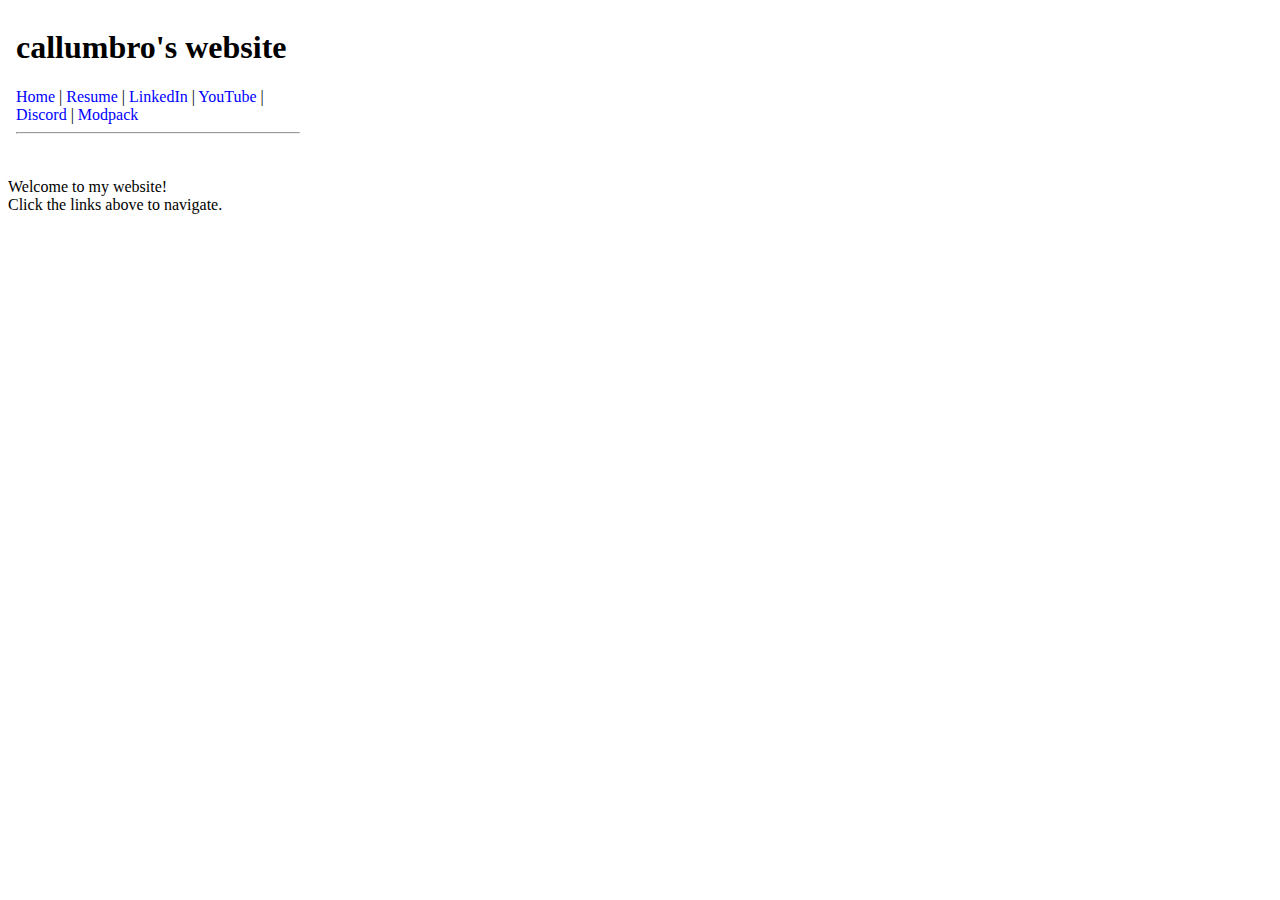
<file: index.html>
<!DOCTYPE html>
<html>
<head>
    <meta charset="UTF-8">
    <title>callumbro's website</title>
    <link rel="shortcut icon" href="./favicon.ico" type="image/x-icon">
    <link rel="icon" href="./favicon.ico" type="image/x-icon">
    <iframe src="./header.html" style="border:none"></iframe>
</head>

<body>
<p>
	Welcome to my website!
	</br>
	Click the links above to navigate.
</p>
</body>
</html>
</file>
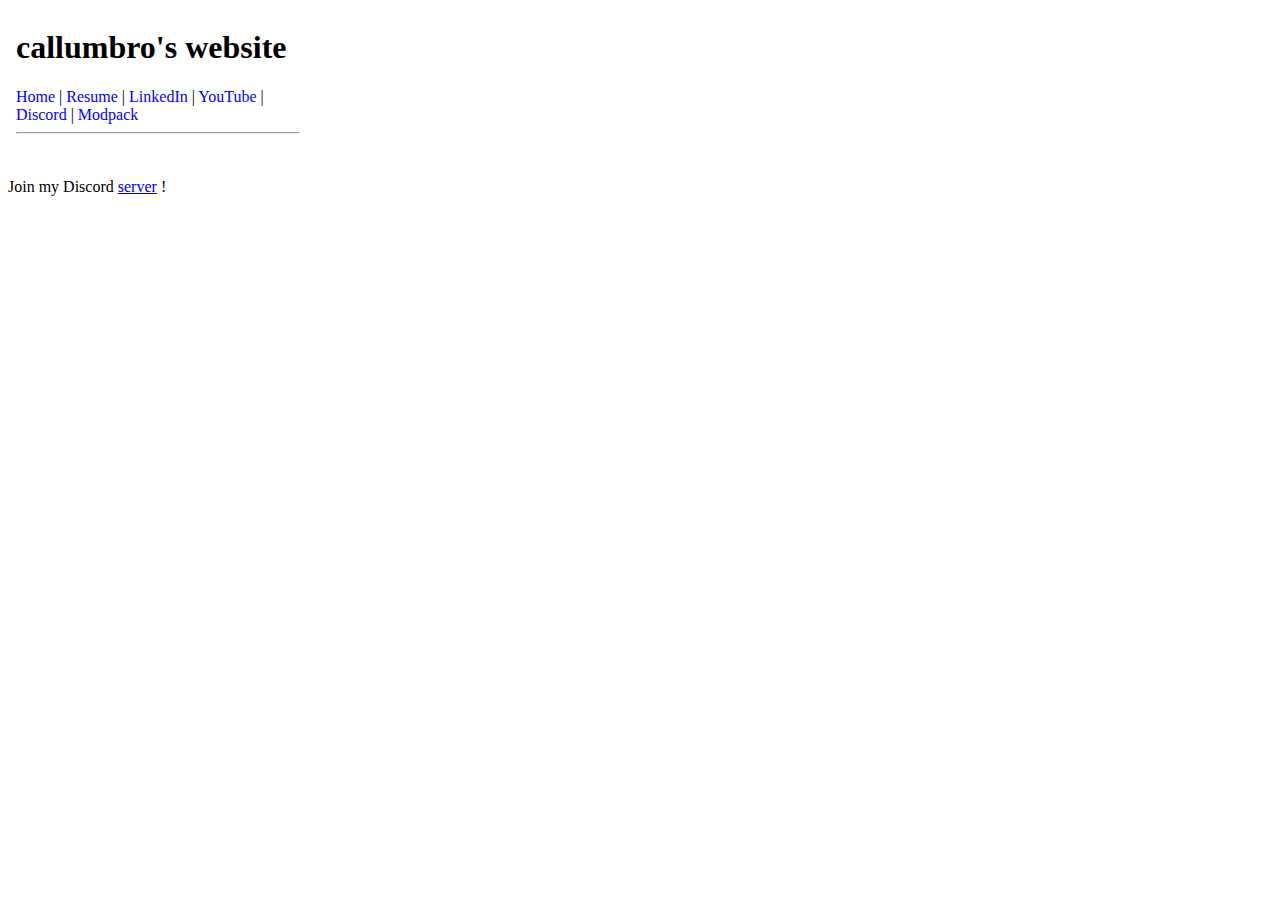
<file: discord.html>
<!DOCTYPE html>
<html>
<head lang="en">
    <meta charset="UTF-8">
    <title>Discord Server</title>
    <link rel="shortcut icon" href="./favicon.ico" type="image/x-icon">
    <link rel="icon" href="./favicon.ico" type="image/x-icon">
    <iframe src="./header.html" style="border:none"></iframe>
</head>
<body>
	<p>
		Join my Discord 
		<a target="_blank" href="https://discord.gg/0waV20apulrimGlN">server</a> !
	</p>
</body>
</html>
</file>
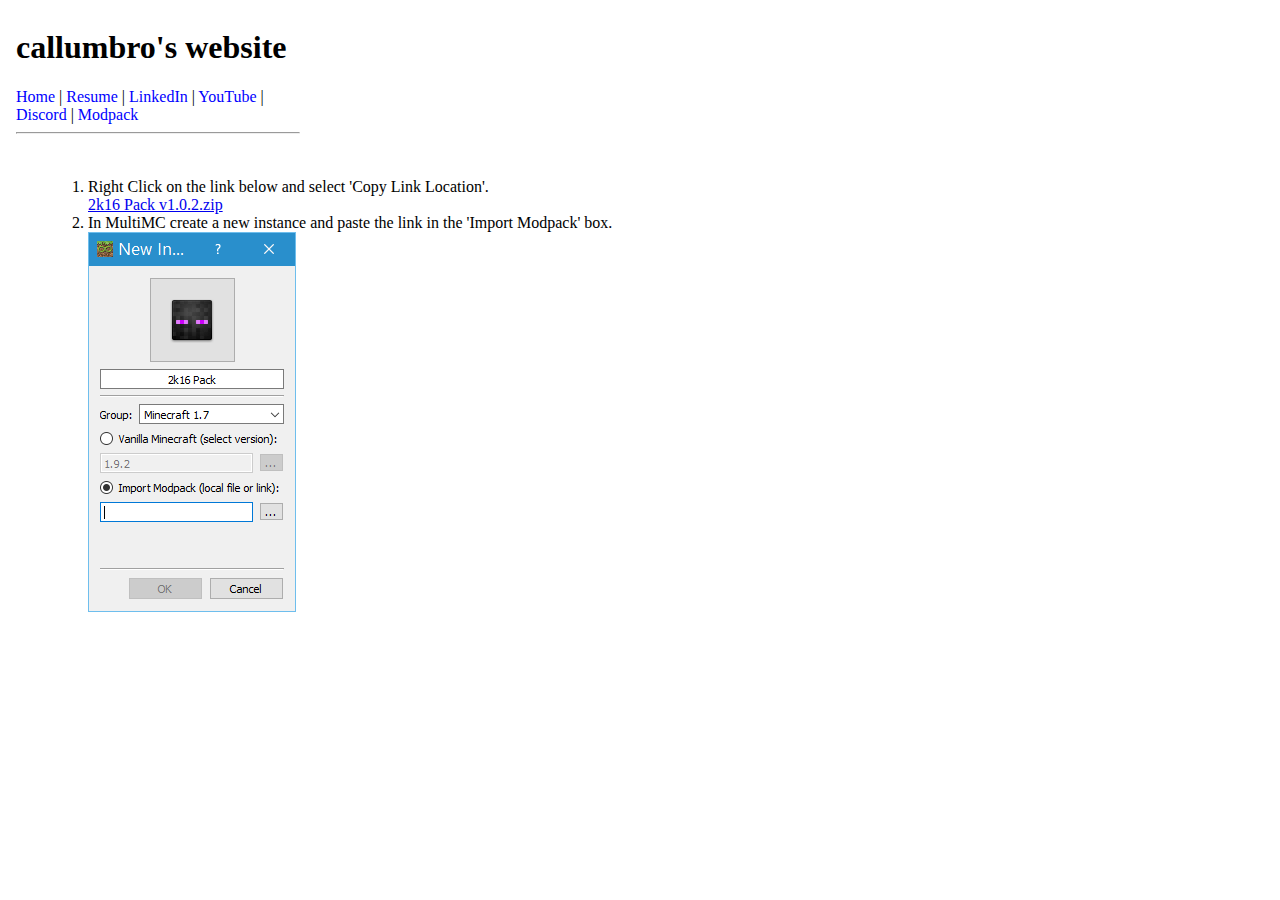
<file: modpack.html>
<!DOCTYPE html>
<html>
<head lang="en">
    <meta charset="UTF-8">
    <title>Minecraft Modpack</title>
    <link rel="shortcut icon" href="./favicon.ico" type="image/x-icon">
    <link rel="icon" href="./favicon.ico" type="image/x-icon">
	<iframe src="./header.html" style="border:none"></iframe>
</head>
<body>
	<p>
	<ul>
	<ol>
	<li>
		Right Click on the link below and select 'Copy Link Location'. 
		</br>
		<a target="_top" href="./modpack/2k16 Pack.zip"> 2k16 Pack v1.0.2.zip </a>
	</li>
	<li>
		In MultiMC create a new instance and paste the link in the 'Import Modpack' box.
		</br>
		<img src="./modpack/new_instance.png" alt="New Instance">
	</li>
	</ol>
	</ul>
	</p>

</body>
</html>
</file>
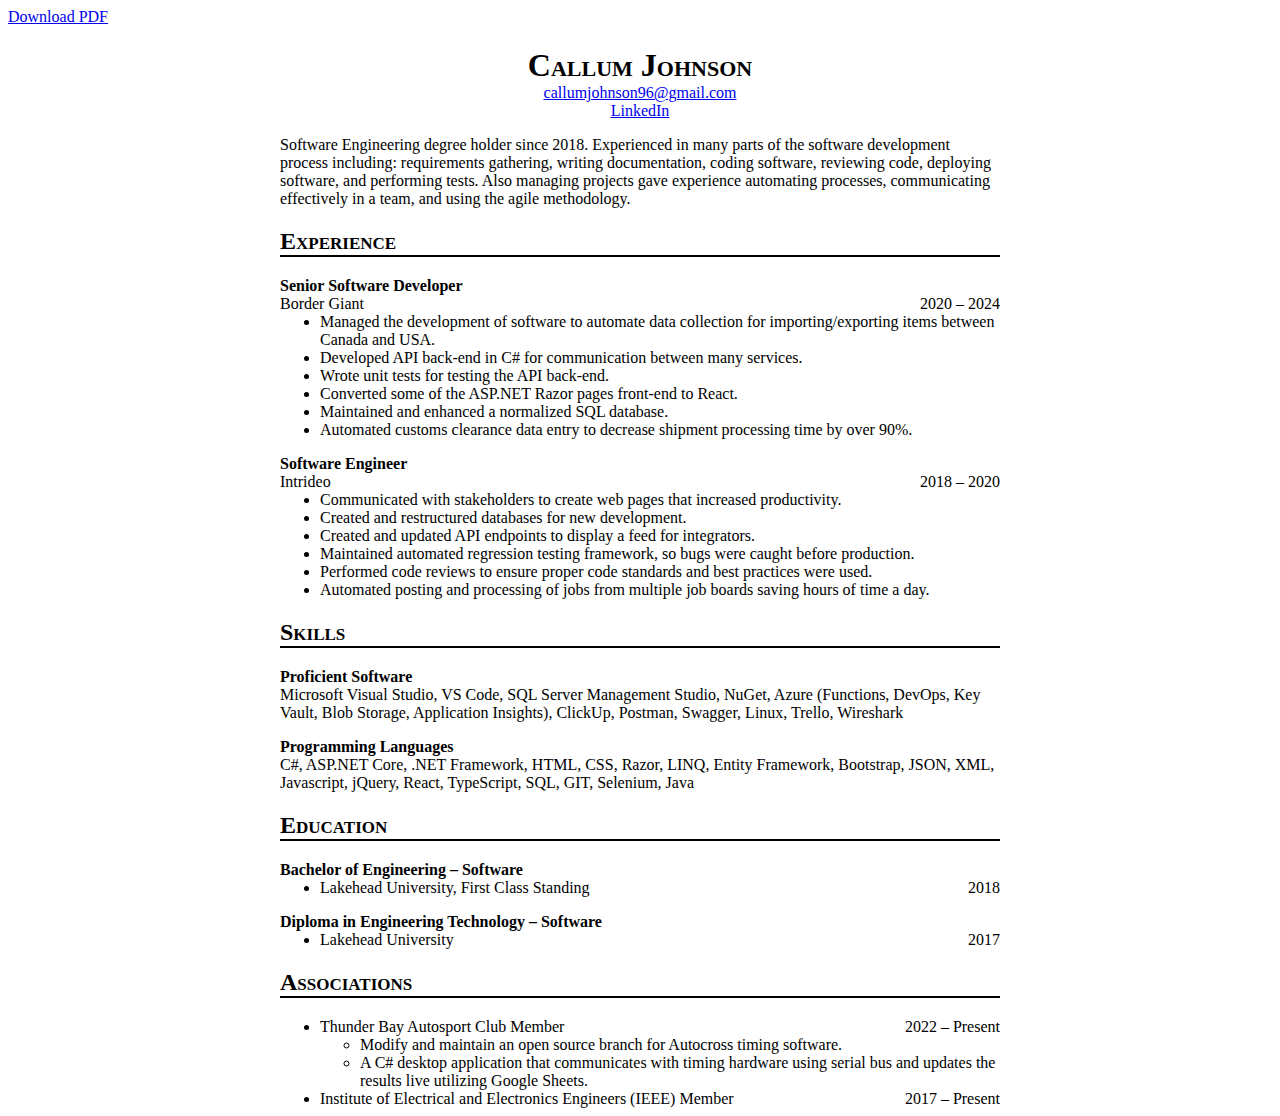
<file: resume.html>
<!DOCTYPE html>
<html>
<head lang="en">
    <meta charset="UTF-8">
    <title>Resume</title>
    <link rel="shortcut icon" href="./favicon.ico" type="image/x-icon">
    <link rel="icon" href="./favicon.ico" type="image/x-icon">
    <link rel="stylesheet" href="./resume.css">
</head>
<body>
    <a target="_blank" href="./Callum Johnson - Resume 2024.pdf">Download PDF</a>
    <br/>
    <div class="resume">
        <h1 class="center">Callum Johnson</h1>
        <a class="center" href="mailto:callumjohnson96@gmail.com">callumjohnson96@gmail.com</a>
        <br/>
        <a class="center" target="_blank" href="https://www.linkedin.com/in/callumjohnson96/">LinkedIn</a>

        <p>Software Engineering degree holder since 2018. Experienced in many parts of the software development process including: requirements gathering, writing documentation, coding software, reviewing code, deploying software, and performing tests. Also managing projects gave experience automating processes, communicating effectively in a team, and using the agile methodology.</p>

        <h2 class="underline">
            Experience
        </h2>
        <p>
            <div><b>Senior Software Developer</b></div>
            <div>Border Giant<span class="right">2020 – 2024</span></div>
            <ul>
                <li>Managed the development of software to automate data collection for importing/exporting items between Canada and USA.</li>
                <li>Developed API back-end in C# for communication between many services.</li>
                <li>Wrote unit tests for testing the API back-end.</li>
                <li>Converted some of the ASP.NET Razor pages front-end to React.</li>
                <li>Maintained and enhanced a normalized SQL database.</li>
                <li>Automated customs clearance data entry to decrease shipment processing time by over 90%.</li>
            </ul>
        </p>
        <p>
            <div><b>Software Engineer</b></div>
            <div>Intrideo<span class="right">2018 – 2020</span></div>
            <ul>
                <li>Communicated with stakeholders to create web pages that increased productivity.</li>
                <li>Created and restructured databases for new development.</li>
                <li>Created and updated API endpoints to display a feed for integrators.</li>
                <li>Maintained automated regression testing framework, so bugs were caught before production.</li>
                <li>Performed code reviews to ensure proper code standards and best practices were used.</li>
                <li>Automated posting and processing of jobs from multiple job boards saving hours of time a day.</li>
            </ul>
        </p>
                
        <h2 class="underline">
            Skills
        </h2>
        <p>
            <div>
                <b>Proficient Software</b>
            </div>
            <div>
                <span>Microsoft Visual Studio, VS Code, SQL Server Management Studio, NuGet, Azure (Functions, DevOps, Key Vault, Blob Storage, Application Insights), ClickUp, Postman, Swagger, Linux, Trello, Wireshark</span>
            </div>
        </p>
        <p>
            <div>
                <b>Programming Languages</b>
            </div>
            <div>
                <span>C#, ASP.NET Core, .NET Framework, HTML, CSS, Razor, LINQ, Entity Framework, Bootstrap, JSON, XML, Javascript, jQuery, React, TypeScript, SQL, GIT, Selenium, Java</span>
            </div>
        </p>
        
        <h2 class="underline">
            Education
        </h2>

        <p>
            <div><b>Bachelor of Engineering – Software</b></div>
            <ul>
                <li>Lakehead University, First Class Standing<span class="right">2018</span></li>
            </ul>
        </p>
        <p>
            <div><b>Diploma in Engineering Technology – Software</b></div>
            <ul>
                <li>Lakehead University<span class="right">2017</span></li>
            </ul>
        </p>

        <h2 class="underline">
            Associations
        </h2>
        <ul>
            <li>Thunder Bay Autosport Club Member<span class="right">2022 – Present</span></li>
            <ul>
                <li>Modify and maintain an open source branch for Autocross timing software.</li>
                <li>A C# desktop application that communicates with timing hardware using serial bus and updates the results live utilizing Google Sheets.</li>
            </ul>
            <li>Institute of Electrical and Electronics Engineers (IEEE) Member<span class="right">2017 – Present</span></li>
        </ul>
    </div>
</body>
</html>
</file>
<file: resume.css>
body {
    font-family: Tahoma;
}

h1 {
    font-variant: small-caps;
    font-size: 32px;
    font-weight: 700;
    margin-bottom: 0;
}

h2 {
    font-family: Tahoma;
    font-variant: small-caps;
    font-size: 24px;
    font-weight: 700;
}

.underline {
    border-bottom: 2px solid black;
    width: 100%;
    display: block;
}

table,th {
    border: 1px solid black;
    border-collapse: collapse;
    text-align: left;
}
td {
    border-left: 1px solid black;
    vertical-align: top;
}
ul {
    margin-top: 0;
    margin-bottom: 0;
}

.center {
    display: inline-block;
    width: 100%;
    text-align: center;
}

.right {
    float: right;
}

.resume {
    margin: auto;
    max-width: 720px;
}
</file>
